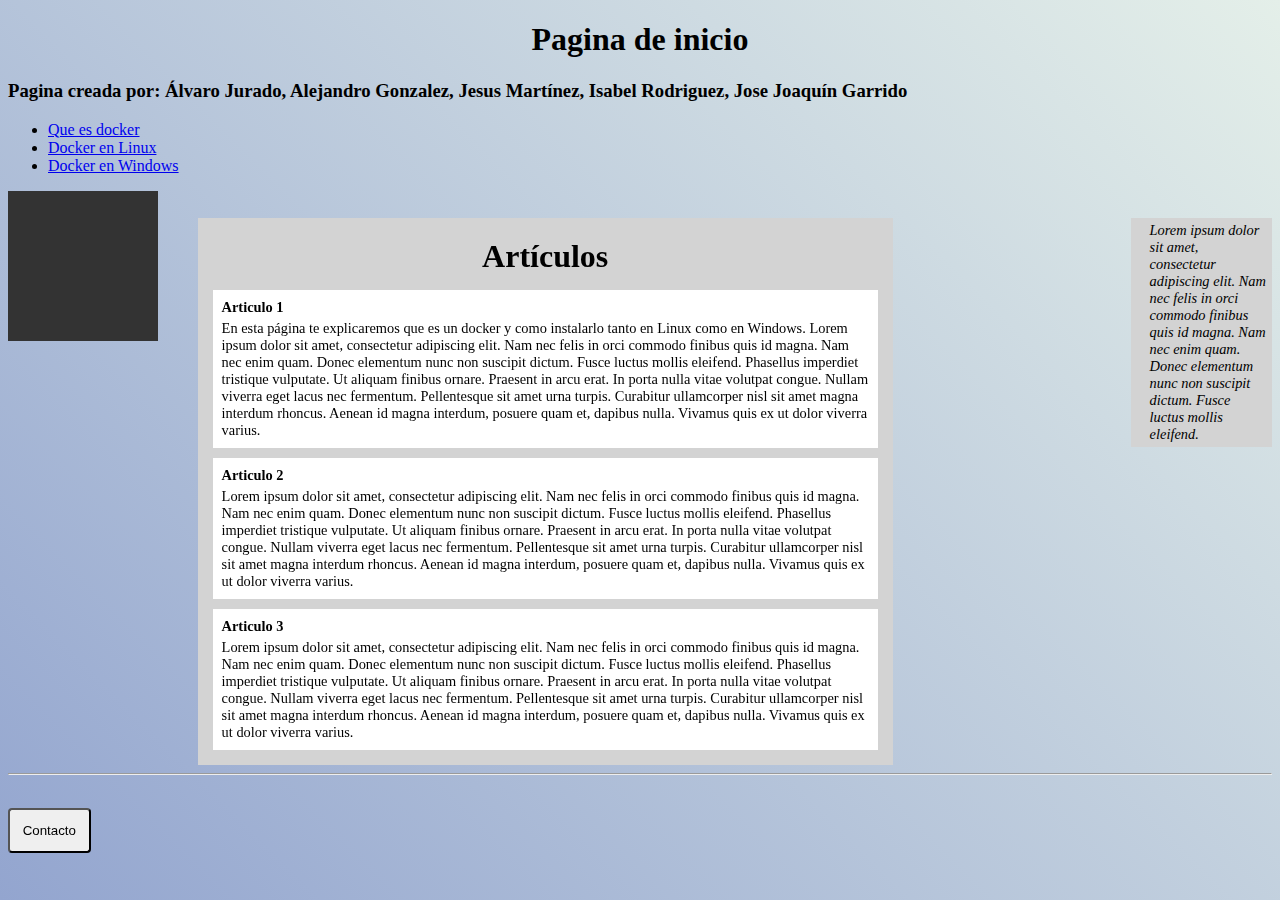
<file: index.html>
<!DOCTYPE html>
<html lang="en">
<head>
    <meta charset="UTF-8">
    <meta name="viewport" content="width=device-width, initial-scale=1.0">
    <title>Document</title>
    <link rel="stylesheet" href="estilos.css">
</head>
<body>
    <header>
        <h1 id="titu1">Pagina de inicio</h1>
        <h3>Pagina creada por: Álvaro Jurado, Alejandro Gonzalez, Jesus Martínez, Isabel Rodriguez, Jose Joaquín Garrido</h3>
    </header>
    
    <nav class="menu">
        <ul>
          <li><a href="QueEsDocker.html">Que es docker</a></li>
          <li><a href="DockerLinux.html">Docker en Linux</a></li>
          <li><a href="DockerWindows.html">Docker en Windows</a></li>
        </ul>
      </nav>
    
    <canvas id="canvas" width="150" height="150"></canvas>
        <script type="text/javascript" src="script.js"></script>
    
    <section>    
        <aside>
            <p>Lorem ipsum dolor sit amet, consectetur adipiscing elit. Nam nec felis in orci commodo finibus 
                quis id magna. Nam nec enim quam. Donec elementum nunc non suscipit dictum. Fusce luctus mollis 
                eleifend.</p>
        </aside>
        
        <article class="todos-los-articulos">
            <h1>Artículos</h1>
            <article class="articulo">
                <h2>Articulo 1</h2>
                <p>
                    En esta página te explicaremos que es un docker y como instalarlo tanto en Linux como en Windows.
                    Lorem ipsum dolor sit amet, consectetur adipiscing elit. Nam nec felis in orci commodo finibus 
                    quis id magna. Nam nec enim quam. Donec elementum nunc non suscipit dictum. Fusce luctus mollis 
                    eleifend. Phasellus imperdiet tristique vulputate. Ut aliquam finibus ornare. Praesent in arcu 
                    erat. In porta nulla vitae volutpat congue. Nullam viverra eget lacus nec fermentum. Pellentesque 
                    sit amet urna turpis. Curabitur ullamcorper nisl sit amet magna interdum rhoncus. Aenean id magna
                    interdum, posuere quam et, dapibus nulla. Vivamus quis ex ut dolor viverra varius.
                </p>
            </article>

            <article class="articulo">
                <h2>Articulo 2</h2>
                <p>
                    Lorem ipsum dolor sit amet, consectetur adipiscing elit. Nam nec felis in orci commodo finibus 
                    quis id magna. Nam nec enim quam. Donec elementum nunc non suscipit dictum. Fusce luctus mollis 
                    eleifend. Phasellus imperdiet tristique vulputate. Ut aliquam finibus ornare. Praesent in arcu 
                    erat. In porta nulla vitae volutpat congue. Nullam viverra eget lacus nec fermentum. Pellentesque 
                    sit amet urna turpis. Curabitur ullamcorper nisl sit amet magna interdum rhoncus. Aenean id magna
                    interdum, posuere quam et, dapibus nulla. Vivamus quis ex ut dolor viverra varius.
                </p>
            </article>

            <article class="articulo">
                <h2>Articulo 3</h2>
                <p>
                    Lorem ipsum dolor sit amet, consectetur adipiscing elit. Nam nec felis in orci commodo finibus 
                    quis id magna. Nam nec enim quam. Donec elementum nunc non suscipit dictum. Fusce luctus mollis 
                    eleifend. Phasellus imperdiet tristique vulputate. Ut aliquam finibus ornare. Praesent in arcu 
                    erat. In porta nulla vitae volutpat congue. Nullam viverra eget lacus nec fermentum. Pellentesque 
                    sit amet urna turpis. Curabitur ullamcorper nisl sit amet magna interdum rhoncus. Aenean id magna
                    interdum, posuere quam et, dapibus nulla. Vivamus quis ex ut dolor viverra varius.
                </p>
            </article>
        </article>
    </section>
    <footer>
        <hr>
        <button type="button" onclick="window.location.href='Contacto.html'">Contacto</button>
    </footer>
</body>
</html>
</file>
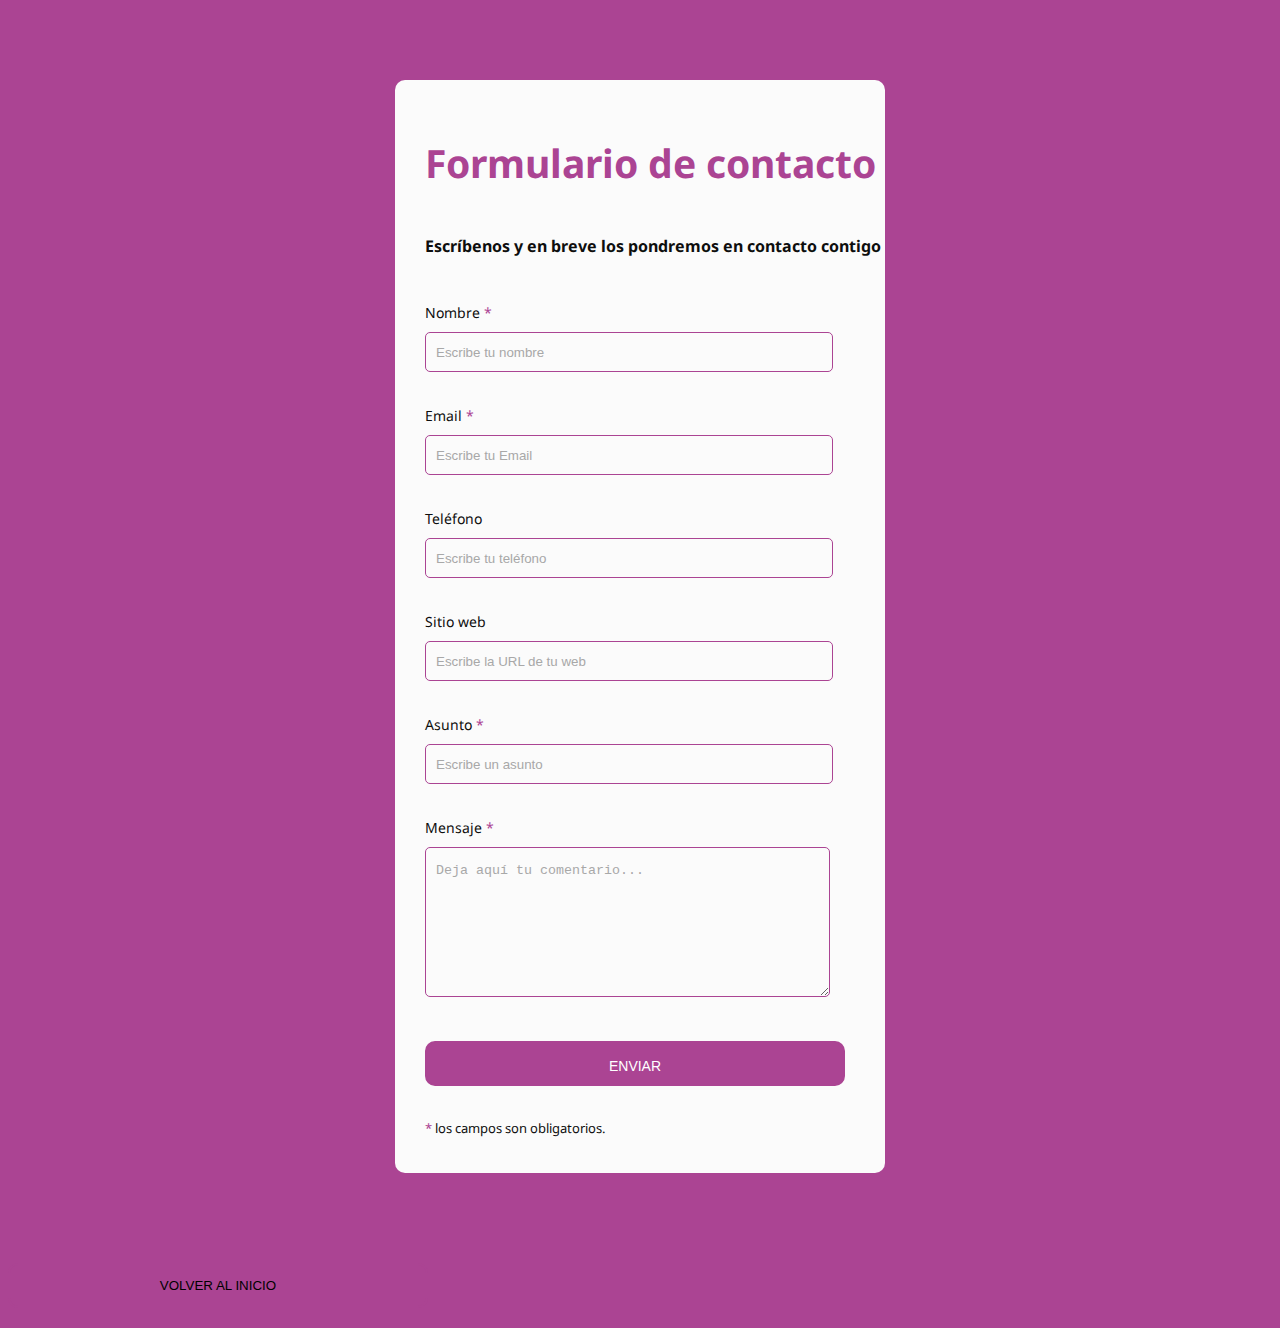
<file: Contacto.html>
<html lang="es">
<head>
  <meta charset="UTF-8">
  <title>Formulario de contacto</title>
  
  <link rel="stylesheet" type="text/css" href="HojaDeEstilosFormulario.css">

  
  </head>


<body>  
  
  <!-- formulario de contacto en html y css -->  

  <div class="contact_form">

    <div class="formulario">      
      <h1>Formulario de contacto</h1>
        <h3>Escríbenos y en breve los pondremos en contacto contigo</h3>


          <form action="submeter-formulario.php" method="post">       

            
                <p>
                  <label for="nombre" class="colocar_nombre">Nombre
                    <span class="obligatorio">*</span>
                  </label>
                    <input type="text" name="introducir_nombre" id="nombre" required="obligatorio" placeholder="Escribe tu nombre">
                </p>
              
                <p>
                  <label for="email" class="colocar_email">Email
                    <span class="obligatorio">*</span>
                  </label>
                    <input type="email" name="introducir_email" id="email" required="obligatorio" placeholder="Escribe tu Email">
                </p>
            
                <p>
                  <label for="telefone" class="colocar_telefono">Teléfono
                  </label>
                    <input type="tel" name="introducir_telefono" id="telefono" placeholder="Escribe tu teléfono">
                </p>    
              
                <p>
                  <label for="website" class="colocar_website">Sitio web
                  </label>
                    <input type="url" name="introducir_website" id="website" placeholder="Escribe la URL de tu web">
                </p>    
              
                <p>
                  <label for="asunto" class="colocar_asunto">Asunto
                    <span class="obligatorio">*</span>
                  </label>
                    <input type="text" name="introducir_asunto" id="assunto" required="obligatorio" placeholder="Escribe un asunto">
                </p>    
              
                <p>
                  <label for="mensaje" class="colocar_mensaje">Mensaje
                    <span class="obligatorio">*</span>
                  </label>                     
                                    <textarea name="introducir_mensaje" class="texto_mensaje" id="mensaje" required="obligatorio" placeholder="Deja aquí tu comentario..."></textarea> 
                                </p>                    
              
                <button type="submit" name="enviar_formulario" id="enviar"><p>Enviar</p></button>

                <p class="aviso">
                  <span class="obligatorio"> * </span>los campos son obligatorios.
                </p>          
            
          </form>
    </div>  
  </div>
<footer>
  <button type="button" onclick="window.location.href='index.html'">Volver al inicio</button> 
 </footer>
</body>
</html>
</file>
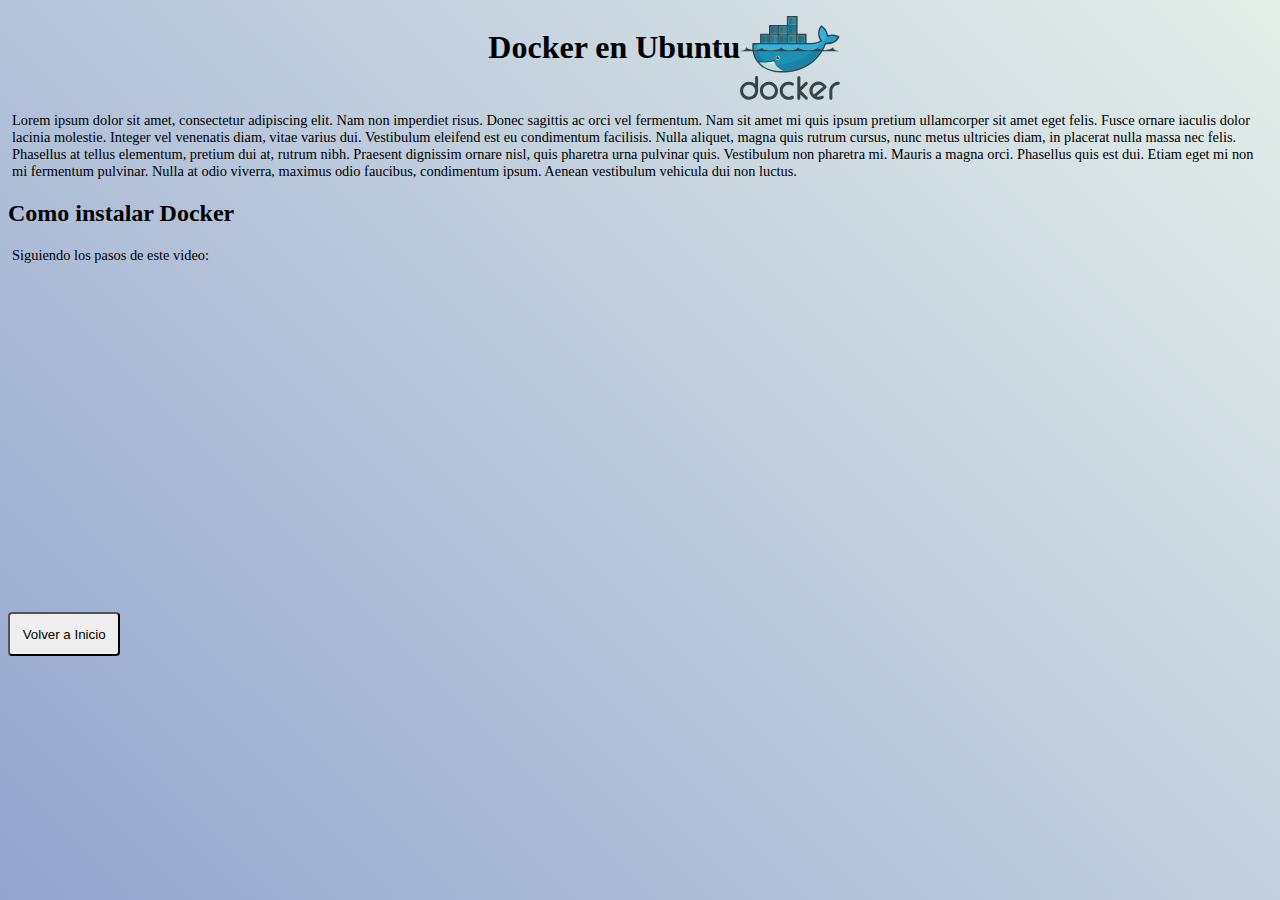
<file: DockerLinux.html>
<!DOCTYPE html>
<html lang="en">
<head>
    <link rel="stylesheet" href="estilos.css">
    <meta charset="UTF-8">
    <meta name="viewport" content="width=device-width, initial-scale=1.0">
    <title>Docker en Ubuntu</title>
</head>
<body>
    <header>

        <div class = "tituloDockerLinux">
            <h1>Docker en Ubuntu</h1>
            <svg width="100" height="100" viewBox="0 0 256 215" xmlns="http://www.w3.org/2000/svg"><g fill="none" fill-rule="evenodd"><path d="M38.617 173.984v-16.362c0-2.15 1.344-3.877 3.57-3.877h.616c2.225 0 3.563 1.729 3.563 3.877v34.447c0 8.4-4.15 15.084-11.382 19.342a21.374 21.374 0 0 1-10.945 2.985h-1.537c-8.402 0-15.077-4.153-19.342-11.38a21.314 21.314 0 0 1-2.984-10.947v-1.535c0-8.403 4.152-15.083 11.378-19.349a21.298 21.298 0 0 1 10.948-2.985h1.537c5.686 0 10.51 2.204 14.578 5.784zM7.924 191.3c0 6.068 2.941 10.63 8.258 13.54 2.15 1.176 4.484 1.808 6.937 1.808 5.956 0 10.374-2.81 13.421-7.857 1.417-2.348 2.077-4.917 2.077-7.648 0-5.26-2.49-9.365-6.729-12.414-2.57-1.848-5.463-2.775-8.618-2.775-6.492 0-11.164 3.28-13.968 9.106-.946 1.97-1.378 4.061-1.378 6.24zm65.324-23.1h1.074c8.978 0 15.806 4.355 20.133 12.192 1.73 3.135 2.656 6.557 2.656 10.142v1.535c0 8.4-4.142 15.093-11.385 19.343-3.353 1.967-7.057 2.984-10.943 2.984h-1.535c-8.402 0-15.079-4.153-19.342-11.38a21.316 21.316 0 0 1-2.987-10.947v-1.535c0-8.404 4.169-15.062 11.377-19.347 3.351-1.991 7.058-2.987 10.952-2.987zm-14.58 23.1c0 5.89 2.89 10.223 7.865 13.27 2.336 1.43 4.909 2.078 7.638 2.078 5.82 0 10.122-2.951 13.116-7.863 1.428-2.342 2.074-4.915 2.074-7.642 0-5.477-2.638-9.661-7.148-12.693-2.471-1.663-5.222-2.496-8.198-2.496-6.492 0-11.164 3.28-13.967 9.106-.948 1.97-1.38 4.061-1.38 6.24zm70.656-14.727c-1.17-.548-3.36-.73-4.624-.778-6.474-.244-11.158 3.402-13.906 9.113-.949 1.97-1.382 4.055-1.382 6.235 0 6.637 3.485 11.284 9.409 14.117 2.164 1.034 4.958 1.23 7.323 1.23 2.08 0 5.02-1.274 6.866-2.151l.32-.152h1.433l.158.032c1.762.367 3.092 1.484 3.092 3.38v.767c0 4.718-8.622 5.798-11.912 6.028-11.61.803-20.293-5.573-23.603-16.647-.575-1.923-.834-3.833-.834-5.837v-1.533c0-8.403 4.17-15.059 11.377-19.34 3.351-1.99 7.057-2.99 10.95-2.99h1.536c4.13 0 7.934 1.173 11.344 3.502l.28.194.177.292c.368.61.685 1.316.685 2.042v.767c0 1.978-1.48 3.042-3.266 3.386l-.148.026h-.458c-1.156 0-3.785-1.197-4.817-1.683zm25.134 5.247c3.01-3.014 6.03-6.022 9.085-8.986.851-.827 4.074-4.327 5.343-4.327h1.388l.158.033c1.768.367 3.092 1.486 3.092 3.386v.766c0 1.296-1.518 2.802-2.355 3.689-1.78 1.887-3.654 3.712-5.476 5.56l-9.362 9.504c4.031 4.04 8.058 8.083 12.056 12.154a313.304 313.304 0 0 1 3.301 3.396c.385.405.953.909 1.276 1.47.347.526.56 1.119.56 1.752v.8l-.045.185c-.435 1.768-1.557 3.194-3.516 3.194h-.617c-1.282 0-2.73-1.45-3.608-2.279-1.81-1.706-3.557-3.5-5.331-5.243l-5.949-5.84v9.334c0 2.15-1.346 3.878-3.569 3.878h-.61c-2.226 0-3.57-1.728-3.57-3.878v-52.596c0-2.15 1.345-3.87 3.57-3.87h.61c2.223 0 3.569 1.72 3.569 3.87v24.048zm96.577-13.313h.77c2.324 0 3.875 1.566 3.875 3.877 0 3.208-3.067 4.029-5.72 4.029-3.48 0-6.803 2.107-9.202 4.47-2.991 2.949-4.3 6.726-4.3 10.878v18.759c0 2.15-1.343 3.876-3.57 3.876h-.612c-2.227 0-3.569-1.725-3.569-3.876v-19.836c0-7.617 3.708-13.835 9.89-18.196 3.691-2.605 7.919-3.98 12.438-3.98zm-55.074 37.176c2.82.985 6.035.844 8.928.34 1.48-.629 5.264-2.28 6.656-2.038l.217.037.2.098c.85.412 1.661.995 2.095 1.86 1.014 2.027.527 4.065-1.465 5.216l-.663.383c-7.35 4.242-15.168 3.654-22.495-.308-3.503-1.894-6.183-4.705-8.16-8.132l-.462-.801c-4.719-8.172-4.082-16.768 1.24-24.539 1.837-2.686 4.238-4.761 7.045-6.384l1.062-.613c6.922-3.996 14.341-3.722 21.45-.215 3.823 1.886 6.92 4.697 9.054 8.394l.384.666c1.55 2.686-.458 5.026-2.531 6.626-2.406 1.856-4.835 4.09-7.141 6.08-5.142 4.439-10.276 8.888-15.414 13.33zm-6.655-4.674c5.75-4.93 11.502-9.865 17.237-14.816 1.96-1.69 4.109-3.444 6.053-5.221-1.56-1.966-4.166-3.383-6.38-4.228-4.47-1.703-8.877-1.131-12.976 1.235-5.365 3.098-7.65 8.031-7.45 14.17.08 2.418.73 4.748 2.013 6.805.452.725.957 1.406 1.503 2.055zM147.488 45.732h22.866v23.375h11.561c5.34 0 10.831-.951 15.887-2.664 2.485-.843 5.273-2.015 7.724-3.49-3.228-4.214-4.876-9.535-5.36-14.78-.66-7.135.78-16.421 5.608-22.005l2.404-2.78 2.864 2.303c7.211 5.793 13.276 13.889 14.345 23.118 8.683-2.554 18.878-1.95 26.531 2.467l3.14 1.812-1.652 3.226C246.933 68.946 233.4 72.86 220.17 72.167c-19.797 49.309-62.898 72.653-115.157 72.653-27 0-51.77-10.093-65.876-34.047l-.231-.39-2.055-4.182c-4.768-10.544-6.352-22.095-5.278-33.637l.323-3.457H51.45V45.732h22.865V22.866h45.733V0h27.44v45.732" fill="#364548"/><path d="M221.57 54.38c1.533-11.916-7.384-21.275-12.914-25.719-6.373 7.368-7.363 26.678 2.635 34.808-5.58 4.956-17.337 9.448-29.376 9.448H35.37c-1.17 12.567 1.036 24.14 6.075 34.045l1.667 3.05a56.536 56.536 0 0 0 3.455 5.184c6.025.387 11.58.52 16.662.408h.002c9.987-.22 18.136-1.4 24.312-3.54a1.761 1.761 0 0 1 1.153 3.326c-.822.286-1.678.552-2.562.805h-.003c-4.863 1.389-10.078 2.323-16.806 2.738.4.007-.416.06-.418.06-.229.015-.517.048-.747.06-2.648.149-5.506.18-8.428.18-3.196 0-6.343-.06-9.862-.24l-.09.06c12.21 13.724 31.302 21.955 55.234 21.955 50.648 0 93.608-22.452 112.632-72.857 13.496 1.385 26.467-2.057 32.367-13.575-9.398-5.423-21.484-3.694-28.443-.196" fill="#22A0C8"/><path d="M221.57 54.38c1.533-11.916-7.384-21.275-12.914-25.719-6.373 7.368-7.363 26.678 2.635 34.808-5.58 4.956-17.337 9.448-29.376 9.448H44.048c-.598 19.246 6.544 33.855 19.18 42.687h.003c9.987-.22 18.136-1.4 24.312-3.54a1.761 1.761 0 0 1 1.153 3.326c-.822.286-1.678.552-2.562.805h-.003c-4.863 1.389-10.526 2.443-17.254 2.858-.002 0-.163-.155-.165-.155 17.237 8.842 42.23 8.81 70.885-2.197 32.13-12.344 62.029-35.86 82.89-62.757-.314.142-.62.287-.917.436" fill="#37B1D9"/><path d="M35.645 88.186c.91 6.732 2.88 13.035 5.8 18.776l1.667 3.05a56.432 56.432 0 0 0 3.455 5.184c6.026.387 11.581.52 16.664.408 9.987-.22 18.136-1.4 24.312-3.54a1.761 1.761 0 0 1 1.153 3.326c-.822.286-1.678.552-2.562.805h-.003c-4.863 1.389-10.496 2.383-17.224 2.799-.231.014-.634.017-.867.03-2.646.148-5.475.239-8.398.239-3.195 0-6.463-.061-9.98-.24 12.21 13.724 31.42 21.985 55.352 21.985 43.36 0 81.084-16.458 102.979-52.822H35.645" fill="#1B81A5"/><path d="M45.367 88.186c2.592 11.82 8.821 21.099 17.864 27.418 9.987-.22 18.136-1.4 24.312-3.54a1.761 1.761 0 0 1 1.153 3.326c-.822.286-1.678.552-2.562.805h-.003c-4.863 1.389-10.615 2.383-17.344 2.799 17.236 8.84 42.157 8.713 70.81-2.293 17.334-6.66 34.017-16.574 48.984-28.515H45.367" fill="#1D91B4"/><path d="M55.26 49.543h19.818v19.818H55.26V49.543zm1.651 1.652h1.564V67.71h-1.564V51.195zm2.94 0h1.627V67.71h-1.626V51.195zm3.002 0h1.627V67.71h-1.627V51.195zm3.004 0h1.626V67.71h-1.626V51.195zm3.003 0h1.626V67.71H68.86V51.195zm3.002 0h1.565V67.71h-1.565V51.195zM78.126 26.677h19.819v19.817h-19.82V26.677zm1.652 1.652h1.563v16.514h-1.563V28.329zm2.94 0h1.626v16.514h-1.625V28.329zm3.002 0h1.626v16.514H85.72V28.329zm3.003 0h1.626v16.514h-1.626V28.329zm3.003 0h1.627v16.514h-1.627V28.329zm3.002 0h1.566v16.514h-1.566V28.329z" fill="#23A3C2"/><path d="M78.126 49.543h19.819v19.818h-19.82V49.543zm1.652 1.652h1.563V67.71h-1.563V51.195zm2.94 0h1.626V67.71h-1.625V51.195zm3.002 0h1.626V67.71H85.72V51.195zm3.003 0h1.626V67.71h-1.626V51.195zm3.003 0h1.627V67.71h-1.627V51.195zm3.002 0h1.566V67.71h-1.566V51.195z" fill="#34BBDE"/><path d="M100.993 49.543h19.818v19.818h-19.818V49.543zm1.651 1.652h1.563V67.71h-1.563V51.195zm2.94 0h1.626V67.71h-1.626V51.195zm3.003 0h1.626V67.71h-1.626V51.195zm3.003 0h1.626V67.71h-1.626V51.195zm3.002 0h1.628V67.71h-1.628V51.195zm3.003 0h1.564V67.71h-1.564V51.195z" fill="#23A3C2"/><path d="M100.993 26.677h19.818v19.817h-19.818V26.677zm1.651 1.652h1.563v16.514h-1.563V28.329zm2.94 0h1.626v16.514h-1.626V28.329zm3.003 0h1.626v16.514h-1.626V28.329zm3.003 0h1.626v16.514h-1.626V28.329zm3.002 0h1.628v16.514h-1.628V28.329zm3.003 0h1.564v16.514h-1.564V28.329zM123.859 49.543h19.818v19.818h-19.818V49.543zm1.652 1.652h1.563V67.71h-1.563V51.195zm2.94 0h1.626V67.71h-1.626V51.195zm3.002 0h1.626V67.71h-1.626V51.195zm3.003 0h1.627V67.71h-1.627V51.195zm3.003 0h1.627V67.71h-1.627V51.195zm3.003 0h1.564V67.71h-1.564V51.195z" fill="#34BBDE"/><path d="M123.859 26.677h19.818v19.817h-19.818V26.677zm1.652 1.652h1.563v16.514h-1.563V28.329zm2.94 0h1.626v16.514h-1.626V28.329zm3.002 0h1.626v16.514h-1.626V28.329zm3.003 0h1.627v16.514h-1.627V28.329zm3.003 0h1.627v16.514h-1.627V28.329zm3.003 0h1.564v16.514h-1.564V28.329z" fill="#23A3C2"/><path d="M123.859 3.81h19.818V23.63h-19.818V3.81zm1.652 1.651h1.563v16.516h-1.563V5.46zm2.94 0h1.626v16.516h-1.626V5.46zm3.002 0h1.626v16.516h-1.626V5.46zm3.003 0h1.627v16.516h-1.627V5.46zm3.003 0h1.627v16.516h-1.627V5.46zm3.003 0h1.564v16.516h-1.564V5.46z" fill="#34BBDE"/><path d="M146.725 49.543h19.818v19.818h-19.818V49.543zm1.65 1.652h1.565V67.71h-1.564V51.195zm2.94 0h1.627V67.71h-1.626V51.195zm3.004 0h1.627V67.71h-1.627V51.195zm3.002 0h1.627V67.71h-1.627V51.195zm3.004 0h1.626V67.71h-1.626V51.195zm3.002 0h1.564V67.71h-1.564V51.195z" fill="#23A3C2"/><path d="M96.704 101.492a5.468 5.468 0 1 1-.002 10.935 5.468 5.468 0 0 1 .002-10.935" fill="#D3ECEC"/><path d="M96.704 103.043c.5 0 .977.094 1.417.265a1.598 1.598 0 0 0 .798 2.98c.605 0 1.13-.335 1.402-.831a3.915 3.915 0 1 1-3.617-2.414M0 90.162h254.327c-5.537-1.404-17.52-3.302-15.544-10.56-10.07 11.652-34.353 8.175-40.482 2.43-6.824 9.898-46.554 6.135-49.325-1.576-8.556 10.041-35.067 10.041-43.623 0-2.773 7.711-42.502 11.474-49.327 1.575-6.128 5.746-30.41 9.223-40.48-2.428C17.522 86.86 5.539 88.758 0 90.163" fill="#364548"/><path d="M111.237 140.89c-13.54-6.425-20.971-15.16-25.106-24.694-5.03 1.435-11.075 2.353-18.1 2.747-2.646.148-5.43.224-8.35.224-3.368 0-6.917-.1-10.643-.297 12.417 12.41 27.692 21.964 55.976 22.138 2.088 0 4.16-.04 6.223-.118" fill="#BDD9D7"/><path d="M91.16 124.994c-1.873-2.543-3.69-5.739-5.026-8.8-5.03 1.437-11.077 2.355-18.103 2.75 4.826 2.619 11.727 5.046 23.13 6.05" fill="#D3ECEC"/></g></svg>
        </div>
        
        <p>Lorem ipsum dolor sit amet, consectetur adipiscing elit. Nam non imperdiet risus. Donec sagittis ac orci vel fermentum.
        Nam sit amet mi quis ipsum pretium ullamcorper sit amet eget felis. Fusce ornare iaculis dolor lacinia molestie. Integer
        vel venenatis diam, vitae varius dui. Vestibulum eleifend est eu condimentum facilisis. Nulla aliquet, magna quis rutrum
        cursus, nunc metus ultricies diam, in placerat nulla massa nec felis. Phasellus at tellus elementum, pretium dui at, rutrum nibh.
        Praesent dignissim ornare nisl, quis pharetra urna pulvinar quis. Vestibulum non pharetra mi. Mauris a magna orci.
        Phasellus quis est dui. Etiam eget mi non mi fermentum pulvinar. Nulla at odio viverra, maximus odio faucibus, condimentum ipsum. 
        Aenean vestibulum vehicula dui non luctus.</p>

    </header>

    <section>

        <h2>Como instalar Docker</h2>
        <p>Siguiendo los pasos de este video:</p>
        <iframe width="560" height="315" src="https://www.youtube.com/embed/sAJVn2urNhE" frameborder="0" allow="accelerometer; autoplay; clipboard-write; encrypted-media; gyroscope; picture-in-picture" allowfullscreen></iframe>

    </section>

    <footer>

        <button type="button" onclick="window.location.href='index.html'">Volver a Inicio</button>

    </footer>
</body>
</html>
</file>
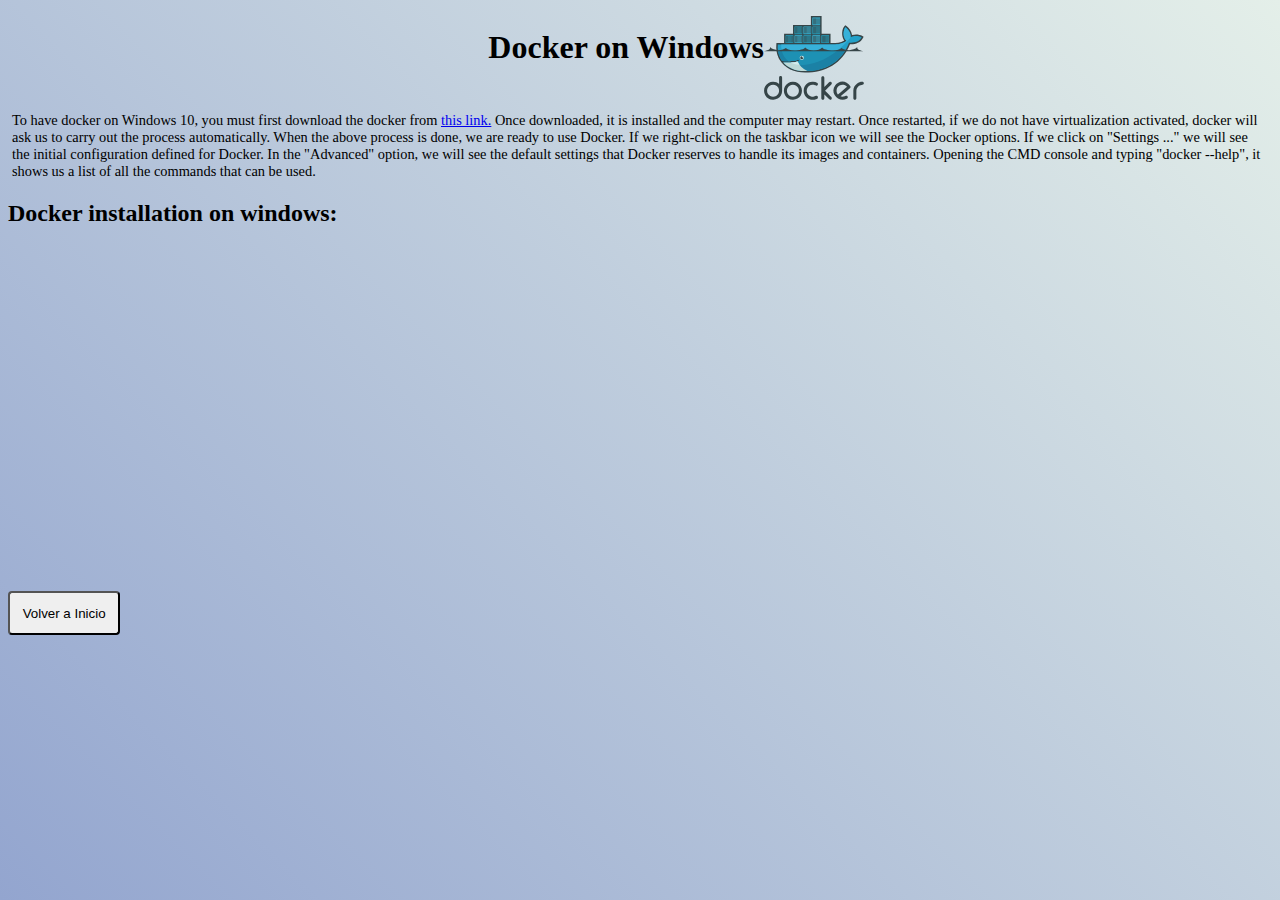
<file: DockerWindows.html>
<!DOCTYPE html>
<html lang="en">
<head>
    <link rel="stylesheet" href="estilos.css">
    <meta charset="UTF-8">
    <meta name="viewport" content="width=device-width, initial-scale=1.0">
    <title>Docker on Windows</title>
</head>
<body>
    <header>
        <div class = "tituloDockerLinux">
            <h1>Docker on Windows</h1>
            <svg width="100" height="100" viewBox="0 0 256 215" xmlns="http://www.w3.org/2000/svg"><g fill="none" fill-rule="evenodd"><path d="M38.617 173.984v-16.362c0-2.15 1.344-3.877 3.57-3.877h.616c2.225 0 3.563 1.729 3.563 3.877v34.447c0 8.4-4.15 15.084-11.382 19.342a21.374 21.374 0 0 1-10.945 2.985h-1.537c-8.402 0-15.077-4.153-19.342-11.38a21.314 21.314 0 0 1-2.984-10.947v-1.535c0-8.403 4.152-15.083 11.378-19.349a21.298 21.298 0 0 1 10.948-2.985h1.537c5.686 0 10.51 2.204 14.578 5.784zM7.924 191.3c0 6.068 2.941 10.63 8.258 13.54 2.15 1.176 4.484 1.808 6.937 1.808 5.956 0 10.374-2.81 13.421-7.857 1.417-2.348 2.077-4.917 2.077-7.648 0-5.26-2.49-9.365-6.729-12.414-2.57-1.848-5.463-2.775-8.618-2.775-6.492 0-11.164 3.28-13.968 9.106-.946 1.97-1.378 4.061-1.378 6.24zm65.324-23.1h1.074c8.978 0 15.806 4.355 20.133 12.192 1.73 3.135 2.656 6.557 2.656 10.142v1.535c0 8.4-4.142 15.093-11.385 19.343-3.353 1.967-7.057 2.984-10.943 2.984h-1.535c-8.402 0-15.079-4.153-19.342-11.38a21.316 21.316 0 0 1-2.987-10.947v-1.535c0-8.404 4.169-15.062 11.377-19.347 3.351-1.991 7.058-2.987 10.952-2.987zm-14.58 23.1c0 5.89 2.89 10.223 7.865 13.27 2.336 1.43 4.909 2.078 7.638 2.078 5.82 0 10.122-2.951 13.116-7.863 1.428-2.342 2.074-4.915 2.074-7.642 0-5.477-2.638-9.661-7.148-12.693-2.471-1.663-5.222-2.496-8.198-2.496-6.492 0-11.164 3.28-13.967 9.106-.948 1.97-1.38 4.061-1.38 6.24zm70.656-14.727c-1.17-.548-3.36-.73-4.624-.778-6.474-.244-11.158 3.402-13.906 9.113-.949 1.97-1.382 4.055-1.382 6.235 0 6.637 3.485 11.284 9.409 14.117 2.164 1.034 4.958 1.23 7.323 1.23 2.08 0 5.02-1.274 6.866-2.151l.32-.152h1.433l.158.032c1.762.367 3.092 1.484 3.092 3.38v.767c0 4.718-8.622 5.798-11.912 6.028-11.61.803-20.293-5.573-23.603-16.647-.575-1.923-.834-3.833-.834-5.837v-1.533c0-8.403 4.17-15.059 11.377-19.34 3.351-1.99 7.057-2.99 10.95-2.99h1.536c4.13 0 7.934 1.173 11.344 3.502l.28.194.177.292c.368.61.685 1.316.685 2.042v.767c0 1.978-1.48 3.042-3.266 3.386l-.148.026h-.458c-1.156 0-3.785-1.197-4.817-1.683zm25.134 5.247c3.01-3.014 6.03-6.022 9.085-8.986.851-.827 4.074-4.327 5.343-4.327h1.388l.158.033c1.768.367 3.092 1.486 3.092 3.386v.766c0 1.296-1.518 2.802-2.355 3.689-1.78 1.887-3.654 3.712-5.476 5.56l-9.362 9.504c4.031 4.04 8.058 8.083 12.056 12.154a313.304 313.304 0 0 1 3.301 3.396c.385.405.953.909 1.276 1.47.347.526.56 1.119.56 1.752v.8l-.045.185c-.435 1.768-1.557 3.194-3.516 3.194h-.617c-1.282 0-2.73-1.45-3.608-2.279-1.81-1.706-3.557-3.5-5.331-5.243l-5.949-5.84v9.334c0 2.15-1.346 3.878-3.569 3.878h-.61c-2.226 0-3.57-1.728-3.57-3.878v-52.596c0-2.15 1.345-3.87 3.57-3.87h.61c2.223 0 3.569 1.72 3.569 3.87v24.048zm96.577-13.313h.77c2.324 0 3.875 1.566 3.875 3.877 0 3.208-3.067 4.029-5.72 4.029-3.48 0-6.803 2.107-9.202 4.47-2.991 2.949-4.3 6.726-4.3 10.878v18.759c0 2.15-1.343 3.876-3.57 3.876h-.612c-2.227 0-3.569-1.725-3.569-3.876v-19.836c0-7.617 3.708-13.835 9.89-18.196 3.691-2.605 7.919-3.98 12.438-3.98zm-55.074 37.176c2.82.985 6.035.844 8.928.34 1.48-.629 5.264-2.28 6.656-2.038l.217.037.2.098c.85.412 1.661.995 2.095 1.86 1.014 2.027.527 4.065-1.465 5.216l-.663.383c-7.35 4.242-15.168 3.654-22.495-.308-3.503-1.894-6.183-4.705-8.16-8.132l-.462-.801c-4.719-8.172-4.082-16.768 1.24-24.539 1.837-2.686 4.238-4.761 7.045-6.384l1.062-.613c6.922-3.996 14.341-3.722 21.45-.215 3.823 1.886 6.92 4.697 9.054 8.394l.384.666c1.55 2.686-.458 5.026-2.531 6.626-2.406 1.856-4.835 4.09-7.141 6.08-5.142 4.439-10.276 8.888-15.414 13.33zm-6.655-4.674c5.75-4.93 11.502-9.865 17.237-14.816 1.96-1.69 4.109-3.444 6.053-5.221-1.56-1.966-4.166-3.383-6.38-4.228-4.47-1.703-8.877-1.131-12.976 1.235-5.365 3.098-7.65 8.031-7.45 14.17.08 2.418.73 4.748 2.013 6.805.452.725.957 1.406 1.503 2.055zM147.488 45.732h22.866v23.375h11.561c5.34 0 10.831-.951 15.887-2.664 2.485-.843 5.273-2.015 7.724-3.49-3.228-4.214-4.876-9.535-5.36-14.78-.66-7.135.78-16.421 5.608-22.005l2.404-2.78 2.864 2.303c7.211 5.793 13.276 13.889 14.345 23.118 8.683-2.554 18.878-1.95 26.531 2.467l3.14 1.812-1.652 3.226C246.933 68.946 233.4 72.86 220.17 72.167c-19.797 49.309-62.898 72.653-115.157 72.653-27 0-51.77-10.093-65.876-34.047l-.231-.39-2.055-4.182c-4.768-10.544-6.352-22.095-5.278-33.637l.323-3.457H51.45V45.732h22.865V22.866h45.733V0h27.44v45.732" fill="#364548"/><path d="M221.57 54.38c1.533-11.916-7.384-21.275-12.914-25.719-6.373 7.368-7.363 26.678 2.635 34.808-5.58 4.956-17.337 9.448-29.376 9.448H35.37c-1.17 12.567 1.036 24.14 6.075 34.045l1.667 3.05a56.536 56.536 0 0 0 3.455 5.184c6.025.387 11.58.52 16.662.408h.002c9.987-.22 18.136-1.4 24.312-3.54a1.761 1.761 0 0 1 1.153 3.326c-.822.286-1.678.552-2.562.805h-.003c-4.863 1.389-10.078 2.323-16.806 2.738.4.007-.416.06-.418.06-.229.015-.517.048-.747.06-2.648.149-5.506.18-8.428.18-3.196 0-6.343-.06-9.862-.24l-.09.06c12.21 13.724 31.302 21.955 55.234 21.955 50.648 0 93.608-22.452 112.632-72.857 13.496 1.385 26.467-2.057 32.367-13.575-9.398-5.423-21.484-3.694-28.443-.196" fill="#22A0C8"/><path d="M221.57 54.38c1.533-11.916-7.384-21.275-12.914-25.719-6.373 7.368-7.363 26.678 2.635 34.808-5.58 4.956-17.337 9.448-29.376 9.448H44.048c-.598 19.246 6.544 33.855 19.18 42.687h.003c9.987-.22 18.136-1.4 24.312-3.54a1.761 1.761 0 0 1 1.153 3.326c-.822.286-1.678.552-2.562.805h-.003c-4.863 1.389-10.526 2.443-17.254 2.858-.002 0-.163-.155-.165-.155 17.237 8.842 42.23 8.81 70.885-2.197 32.13-12.344 62.029-35.86 82.89-62.757-.314.142-.62.287-.917.436" fill="#37B1D9"/><path d="M35.645 88.186c.91 6.732 2.88 13.035 5.8 18.776l1.667 3.05a56.432 56.432 0 0 0 3.455 5.184c6.026.387 11.581.52 16.664.408 9.987-.22 18.136-1.4 24.312-3.54a1.761 1.761 0 0 1 1.153 3.326c-.822.286-1.678.552-2.562.805h-.003c-4.863 1.389-10.496 2.383-17.224 2.799-.231.014-.634.017-.867.03-2.646.148-5.475.239-8.398.239-3.195 0-6.463-.061-9.98-.24 12.21 13.724 31.42 21.985 55.352 21.985 43.36 0 81.084-16.458 102.979-52.822H35.645" fill="#1B81A5"/><path d="M45.367 88.186c2.592 11.82 8.821 21.099 17.864 27.418 9.987-.22 18.136-1.4 24.312-3.54a1.761 1.761 0 0 1 1.153 3.326c-.822.286-1.678.552-2.562.805h-.003c-4.863 1.389-10.615 2.383-17.344 2.799 17.236 8.84 42.157 8.713 70.81-2.293 17.334-6.66 34.017-16.574 48.984-28.515H45.367" fill="#1D91B4"/><path d="M55.26 49.543h19.818v19.818H55.26V49.543zm1.651 1.652h1.564V67.71h-1.564V51.195zm2.94 0h1.627V67.71h-1.626V51.195zm3.002 0h1.627V67.71h-1.627V51.195zm3.004 0h1.626V67.71h-1.626V51.195zm3.003 0h1.626V67.71H68.86V51.195zm3.002 0h1.565V67.71h-1.565V51.195zM78.126 26.677h19.819v19.817h-19.82V26.677zm1.652 1.652h1.563v16.514h-1.563V28.329zm2.94 0h1.626v16.514h-1.625V28.329zm3.002 0h1.626v16.514H85.72V28.329zm3.003 0h1.626v16.514h-1.626V28.329zm3.003 0h1.627v16.514h-1.627V28.329zm3.002 0h1.566v16.514h-1.566V28.329z" fill="#23A3C2"/><path d="M78.126 49.543h19.819v19.818h-19.82V49.543zm1.652 1.652h1.563V67.71h-1.563V51.195zm2.94 0h1.626V67.71h-1.625V51.195zm3.002 0h1.626V67.71H85.72V51.195zm3.003 0h1.626V67.71h-1.626V51.195zm3.003 0h1.627V67.71h-1.627V51.195zm3.002 0h1.566V67.71h-1.566V51.195z" fill="#34BBDE"/><path d="M100.993 49.543h19.818v19.818h-19.818V49.543zm1.651 1.652h1.563V67.71h-1.563V51.195zm2.94 0h1.626V67.71h-1.626V51.195zm3.003 0h1.626V67.71h-1.626V51.195zm3.003 0h1.626V67.71h-1.626V51.195zm3.002 0h1.628V67.71h-1.628V51.195zm3.003 0h1.564V67.71h-1.564V51.195z" fill="#23A3C2"/><path d="M100.993 26.677h19.818v19.817h-19.818V26.677zm1.651 1.652h1.563v16.514h-1.563V28.329zm2.94 0h1.626v16.514h-1.626V28.329zm3.003 0h1.626v16.514h-1.626V28.329zm3.003 0h1.626v16.514h-1.626V28.329zm3.002 0h1.628v16.514h-1.628V28.329zm3.003 0h1.564v16.514h-1.564V28.329zM123.859 49.543h19.818v19.818h-19.818V49.543zm1.652 1.652h1.563V67.71h-1.563V51.195zm2.94 0h1.626V67.71h-1.626V51.195zm3.002 0h1.626V67.71h-1.626V51.195zm3.003 0h1.627V67.71h-1.627V51.195zm3.003 0h1.627V67.71h-1.627V51.195zm3.003 0h1.564V67.71h-1.564V51.195z" fill="#34BBDE"/><path d="M123.859 26.677h19.818v19.817h-19.818V26.677zm1.652 1.652h1.563v16.514h-1.563V28.329zm2.94 0h1.626v16.514h-1.626V28.329zm3.002 0h1.626v16.514h-1.626V28.329zm3.003 0h1.627v16.514h-1.627V28.329zm3.003 0h1.627v16.514h-1.627V28.329zm3.003 0h1.564v16.514h-1.564V28.329z" fill="#23A3C2"/><path d="M123.859 3.81h19.818V23.63h-19.818V3.81zm1.652 1.651h1.563v16.516h-1.563V5.46zm2.94 0h1.626v16.516h-1.626V5.46zm3.002 0h1.626v16.516h-1.626V5.46zm3.003 0h1.627v16.516h-1.627V5.46zm3.003 0h1.627v16.516h-1.627V5.46zm3.003 0h1.564v16.516h-1.564V5.46z" fill="#34BBDE"/><path d="M146.725 49.543h19.818v19.818h-19.818V49.543zm1.65 1.652h1.565V67.71h-1.564V51.195zm2.94 0h1.627V67.71h-1.626V51.195zm3.004 0h1.627V67.71h-1.627V51.195zm3.002 0h1.627V67.71h-1.627V51.195zm3.004 0h1.626V67.71h-1.626V51.195zm3.002 0h1.564V67.71h-1.564V51.195z" fill="#23A3C2"/><path d="M96.704 101.492a5.468 5.468 0 1 1-.002 10.935 5.468 5.468 0 0 1 .002-10.935" fill="#D3ECEC"/><path d="M96.704 103.043c.5 0 .977.094 1.417.265a1.598 1.598 0 0 0 .798 2.98c.605 0 1.13-.335 1.402-.831a3.915 3.915 0 1 1-3.617-2.414M0 90.162h254.327c-5.537-1.404-17.52-3.302-15.544-10.56-10.07 11.652-34.353 8.175-40.482 2.43-6.824 9.898-46.554 6.135-49.325-1.576-8.556 10.041-35.067 10.041-43.623 0-2.773 7.711-42.502 11.474-49.327 1.575-6.128 5.746-30.41 9.223-40.48-2.428C17.522 86.86 5.539 88.758 0 90.163" fill="#364548"/><path d="M111.237 140.89c-13.54-6.425-20.971-15.16-25.106-24.694-5.03 1.435-11.075 2.353-18.1 2.747-2.646.148-5.43.224-8.35.224-3.368 0-6.917-.1-10.643-.297 12.417 12.41 27.692 21.964 55.976 22.138 2.088 0 4.16-.04 6.223-.118" fill="#BDD9D7"/><path d="M91.16 124.994c-1.873-2.543-3.69-5.739-5.026-8.8-5.03 1.437-11.077 2.355-18.103 2.75 4.826 2.619 11.727 5.046 23.13 6.05" fill="#D3ECEC"/></g></svg>
        </div>
        
        <p>To have docker on Windows 10, you must first download the docker from
            <a href="https://hub.docker.com/editions/community/docker-ce-desktop-windows">this link.</a>
            Once downloaded, it is installed and the computer may restart. Once restarted, if we do not have virtualization activated, 
            docker will ask us to carry out the process automatically. When the above process is done, we are ready to use Docker. 
            If we right-click on the taskbar icon we will see the Docker options. If we click on "Settings ..." we will see the initial 
            configuration defined for Docker. In the "Advanced" option, we will see the default settings that Docker reserves to handle 
            its images and containers. Opening the CMD console and typing "docker --help", it shows us a list of all the commands that can be used.</p>

    </header>

    <section>

        <h2>Docker installation on windows: </h2>
        <iframe width="560" height="315" src="https://www.youtube.com/embed/LF5f_cUZw_I" frameborder="0" allow="accelerometer; autoplay; clipboard-write; encrypted-media; gyroscope; picture-in-picture" allowfullscreen></iframe>
    </section>

    <footer>

        <button type="button" onclick="window.location.href='index.html'">Volver a Inicio</button>

    </footer>
</body>
</html>
</file>
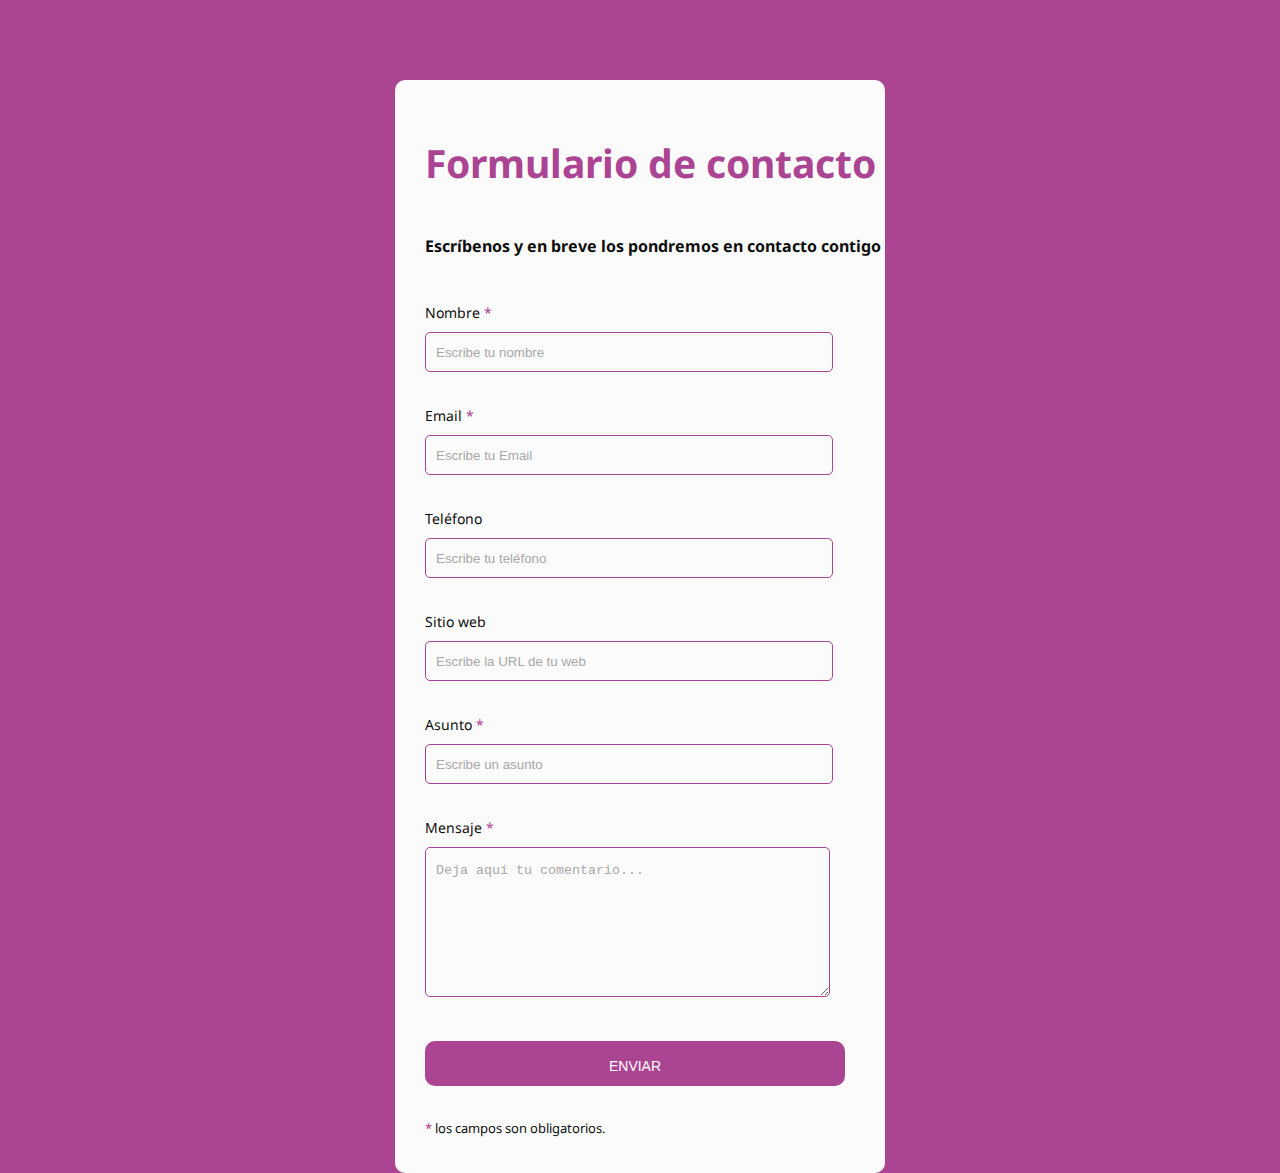
<file: PaginaDeContacto.html>
<html lang="es">
<head>
  <meta charset="UTF-8">
  <title>Formulario de contacto</title>

  
  <link rel="stylesheet" type="text/css" href="PaginaDeContacto.css">

  
  </head>


<body>  
  
  <!-- formulario de contacto en html y css -->  

  <div class="contact_form">

    <div class="formulario">      
      <h1>Formulario de contacto</h1>
        <h3>Escríbenos y en breve los pondremos en contacto contigo</h3>


          <form action="submeter-formulario.php" method="post">       

            
                <p>
                  <label for="nombre" class="colocar_nombre">Nombre
                    <span class="obligatorio">*</span>
                  </label>
                    <input type="text" name="introducir_nombre" id="nombre" required="obligatorio" placeholder="Escribe tu nombre">
                </p>
              
                <p>
                  <label for="email" class="colocar_email">Email
                    <span class="obligatorio">*</span>
                  </label>
                    <input type="email" name="introducir_email" id="email" required="obligatorio" placeholder="Escribe tu Email">
                </p>
            
                <p>
                  <label for="telefone" class="colocar_telefono">Teléfono
                  </label>
                    <input type="tel" name="introducir_telefono" id="telefono" placeholder="Escribe tu teléfono">
                </p>    
              
                <p>
                  <label for="website" class="colocar_website">Sitio web
                  </label>
                    <input type="url" name="introducir_website" id="website" placeholder="Escribe la URL de tu web">
                </p>    
              
                <p>
                  <label for="asunto" class="colocar_asunto">Asunto
                    <span class="obligatorio">*</span>
                  </label>
                    <input type="text" name="introducir_asunto" id="assunto" required="obligatorio" placeholder="Escribe un asunto">
                </p>    
              
                <p>
                  <label for="mensaje" class="colocar_mensaje">Mensaje
                    <span class="obligatorio">*</span>
                  </label>                     
                                    <textarea name="introducir_mensaje" class="texto_mensaje" id="mensaje" required="obligatorio" placeholder="Deja aquí tu comentario..."></textarea> 
                                </p>                    
              
                <button type="submit" name="enviar_formulario" id="enviar"><p>Enviar</p></button>

                <p class="aviso">
                  <span class="obligatorio"> * </span>los campos son obligatorios.
                </p>          
            
          </form>
    </div>  
  </div>

</body>
</html>
</file>
<file: estilos.css>
.todos-los-articulos {
    margin-left: 15%;
    margin-right: 30%;
    padding: 5px;
    background-color: lightgray;
    margin-top: -10%;
}

.todos-los-articulos > h1, .articulo {
    margin: 10px;
    padding: 5px;
}

.articulo {
    background: white;
}

.articulo > h2, p {
    margin: 4px;
    font-size: 90%;
}

aside {
    width: 10%;
    padding-left: 15px;
    margin-left: 15px;
    float: right;
    font-style: italic;
    background-color: lightgray;
}

h1{
    text-align: center;
}

button{
    border-radius: 4px;
    -webkit-border-radius: 4px;
    -moz-border-radius: 4px;
    -ms-border-radius: 4px;
    -o-border-radius: 4px;

    padding: 1%;
    margin-top: 2%;
}

.tituloDockerLinux{
    display: flex;
    margin-left: 38%;
}

body{
    background-image: linear-gradient(45deg, #93a5cf 0%, #e4efe9 100%);
    background-attachment: fixed;
}


table{
    width: 50%;
    margin-left: 1%;
    border: 2px solid grey;
}

td{ 
    border: 3px solid grey;
}

canvas{
    background-color:#333;  
}

.imagenDocker{
    width: 550px;
    height: 341px;
    margin-left: 30px;
    display: block;
}
</file>
<file: HojaDeEstilosFormulario.css>
@import
url(https://fonts.googleapis.com/css?family=Noto+Sans);


body{
  height: 100%; 
  font-family: 'Noto Sans', sans-serif;
  background-color: #ab4493; 
}


.contact_form{  
  width: 460px; 
  height: auto;
  margin: 80px auto;
  border-radius: 10px;  
  padding-top: 30px;
  padding-bottom: 20px;  
  background-color: #fbfbfb; 
  padding-left: 30px; 
}


input{
  background-color: #fbfbfb; 
  width: 408px; 
  height: 40px; 
  border-radius: 5px;  
  border-style: solid; 
  border-width: 1px; 
  border-color: #ab4493; 
  margin-top: 10px;  
  padding-left: 10px;
  margin-bottom: 20px; 
}


textarea{
  background-color: #fbfbfb; 
  width: 405px; 
  height: 150px; 
  border-radius: 5px;  
  border-style: solid; 
  border-width: 1px; 
  border-color: #ab4493; 
  margin-top: 10px;  
  padding-left: 10px;
  margin-bottom: 20px; 
  padding-top: 15px; 
}


label{
  display: block; 
  float: center;  
}


button{
  height: 45px; 
  padding-left: 5px;
  padding-right: 5px;   
  margin-bottom: 20px; 
  margin-top: 10px;   
  text-transform: uppercase;
  background-color: #ab4493; 
  border-color: #ab4493; 
  border-style: solid; 
  border-radius: 10px;  
  width: 420px;   
  cursor: pointer;
}


button p{
  color: #fff; 
}


span{
  color: #ab4493; 
}


.aviso{
  font-size: 13px;  
  color: #0e0e0e;  
}


h1{
  font-size: 39px;  
  text-align: letf; 
  padding-bottom: 20px; 
  color: #ab4493;
}


h3{
  font-size: 16px; 
  padding-bottom: 30px;
  color: #0e0e0e;   
}


p{
  font-size: 14px; 
  color: #0e0e0e; 
}


::-webkit-input-placeholder {
 color: #a8a8a8;
}


::-webkit-textarea-placeholder {
 color: #a8a8a8;
}


.formulario input:focus{
  outline:0;
  border: 1px solid #97d848;
}


.formulario textarea:focus{
  outline:0;
  border: 1px solid #97d848;
}
</file>
<file: PaginaDeContacto.css>
@import
url(https://fonts.googleapis.com/css?family=Noto+Sans);


body{
  height: 100%; 
  font-family: 'Noto Sans', sans-serif;
  background-color: #ab4493; 
}


.contact_form{  
  width: 460px; 
  height: auto;
  margin: 80px auto;
  border-radius: 10px;  
  padding-top: 30px;
  padding-bottom: 20px;  
  background-color: #fbfbfb; 
  padding-left: 30px; 
}


input{
  background-color: #fbfbfb; 
  width: 408px; 
  height: 40px; 
  border-radius: 5px;  
  border-style: solid; 
  border-width: 1px; 
  border-color: #ab4493; 
  margin-top: 10px;  
  padding-left: 10px;
  margin-bottom: 20px; 
}


textarea{
  background-color: #fbfbfb; 
  width: 405px; 
  height: 150px; 
  border-radius: 5px;  
  border-style: solid; 
  border-width: 1px; 
  border-color: #ab4493; 
  margin-top: 10px;  
  padding-left: 10px;
  margin-bottom: 20px; 
  padding-top: 15px; 
}


label{
  display: block; 
  float: center;  
}


button{
  height: 45px; 
  padding-left: 5px;
  padding-right: 5px;   
  margin-bottom: 20px; 
  margin-top: 10px;   
  text-transform: uppercase;
  background-color: #ab4493; 
  border-color: #ab4493; 
  border-style: solid; 
  border-radius: 10px;  
  width: 420px;   
  cursor: pointer;
}


button p{
  color: #fff; 
}


span{
  color: #ab4493; 
}


.aviso{
  font-size: 13px;  
  color: #0e0e0e;  
}


h1{
  font-size: 39px;  
  text-align: letf; 
  padding-bottom: 20px; 
  color: #ab4493;
}


h3{
  font-size: 16px; 
  padding-bottom: 30px;
  color: #0e0e0e;   
}


p{
  font-size: 14px; 
  color: #0e0e0e; 
}


::-webkit-input-placeholder {
 color: #a8a8a8;
}


::-webkit-textarea-placeholder {
 color: #a8a8a8;
}


.formulario input:focus{
  outline:0;
  border: 1px solid #97d848;
}


.formulario textarea:focus{
  outline:0;
  border: 1px solid #97d848;
}
</file>
